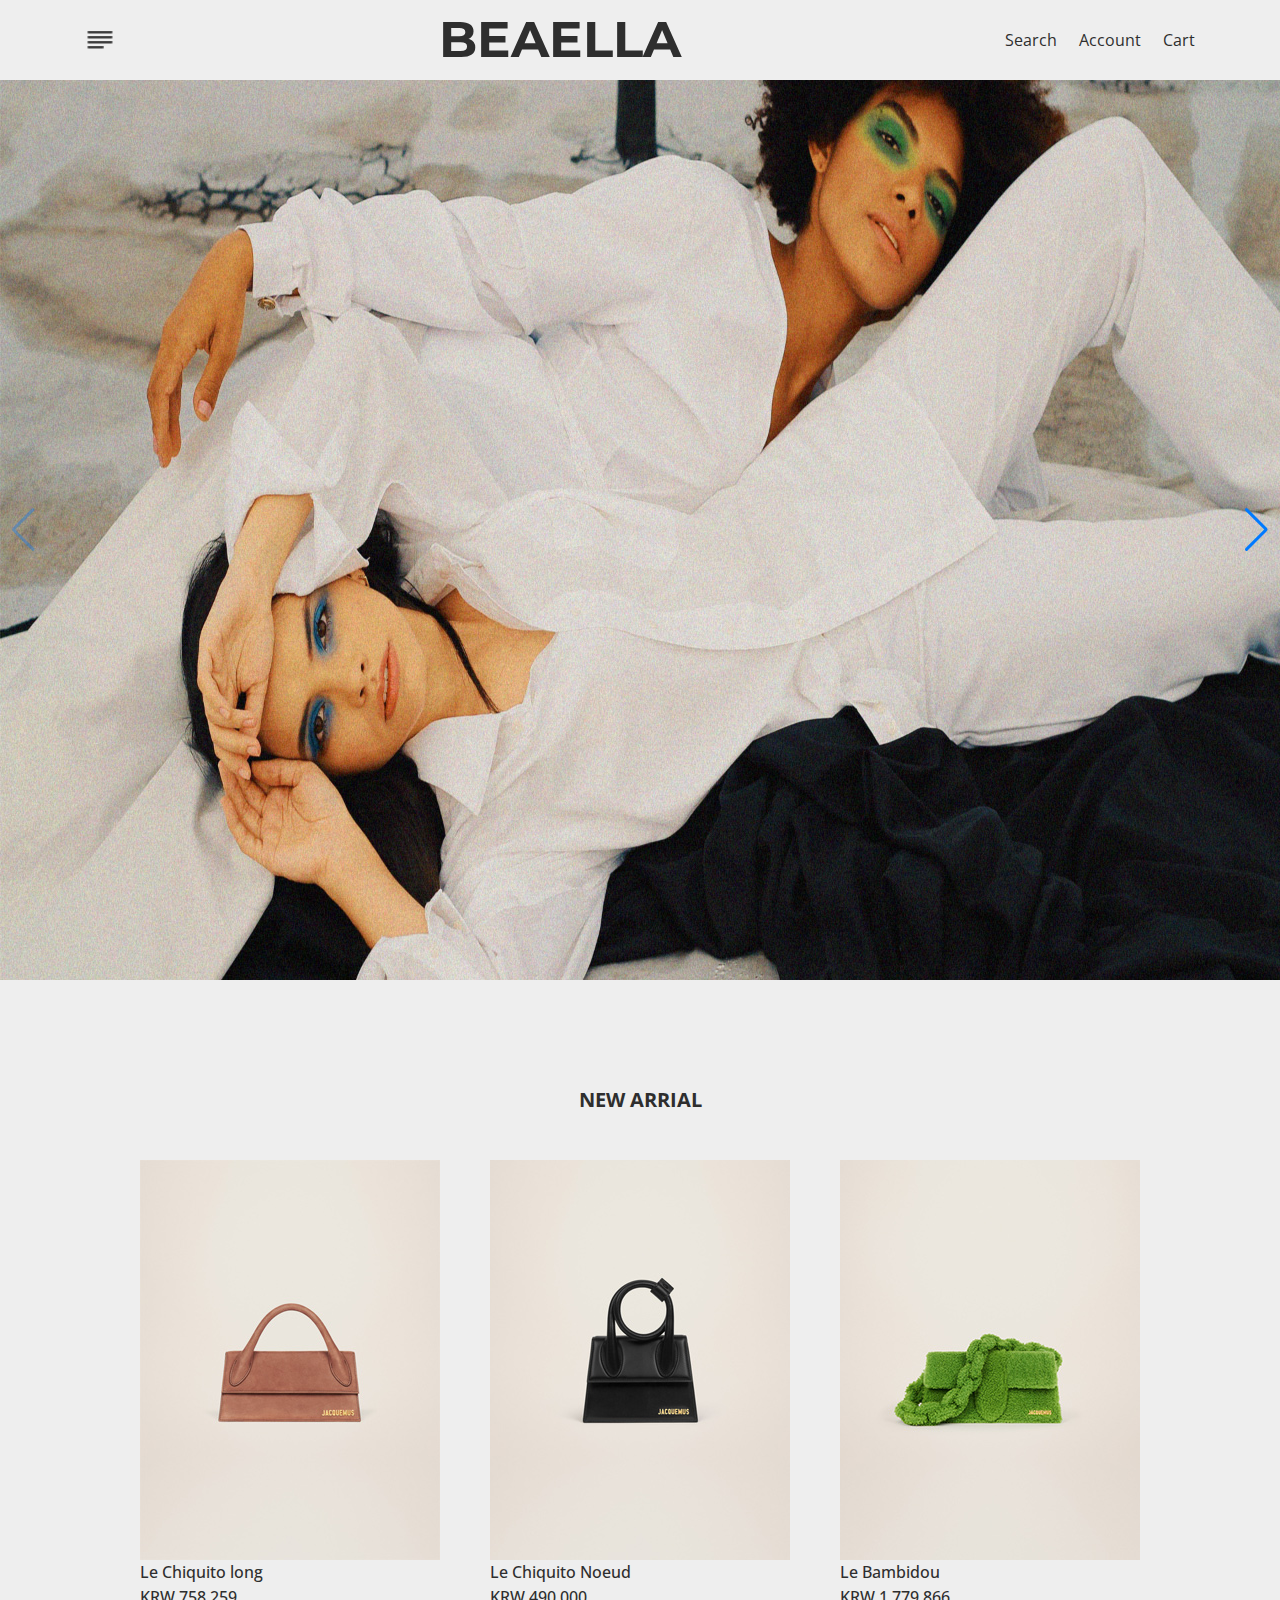
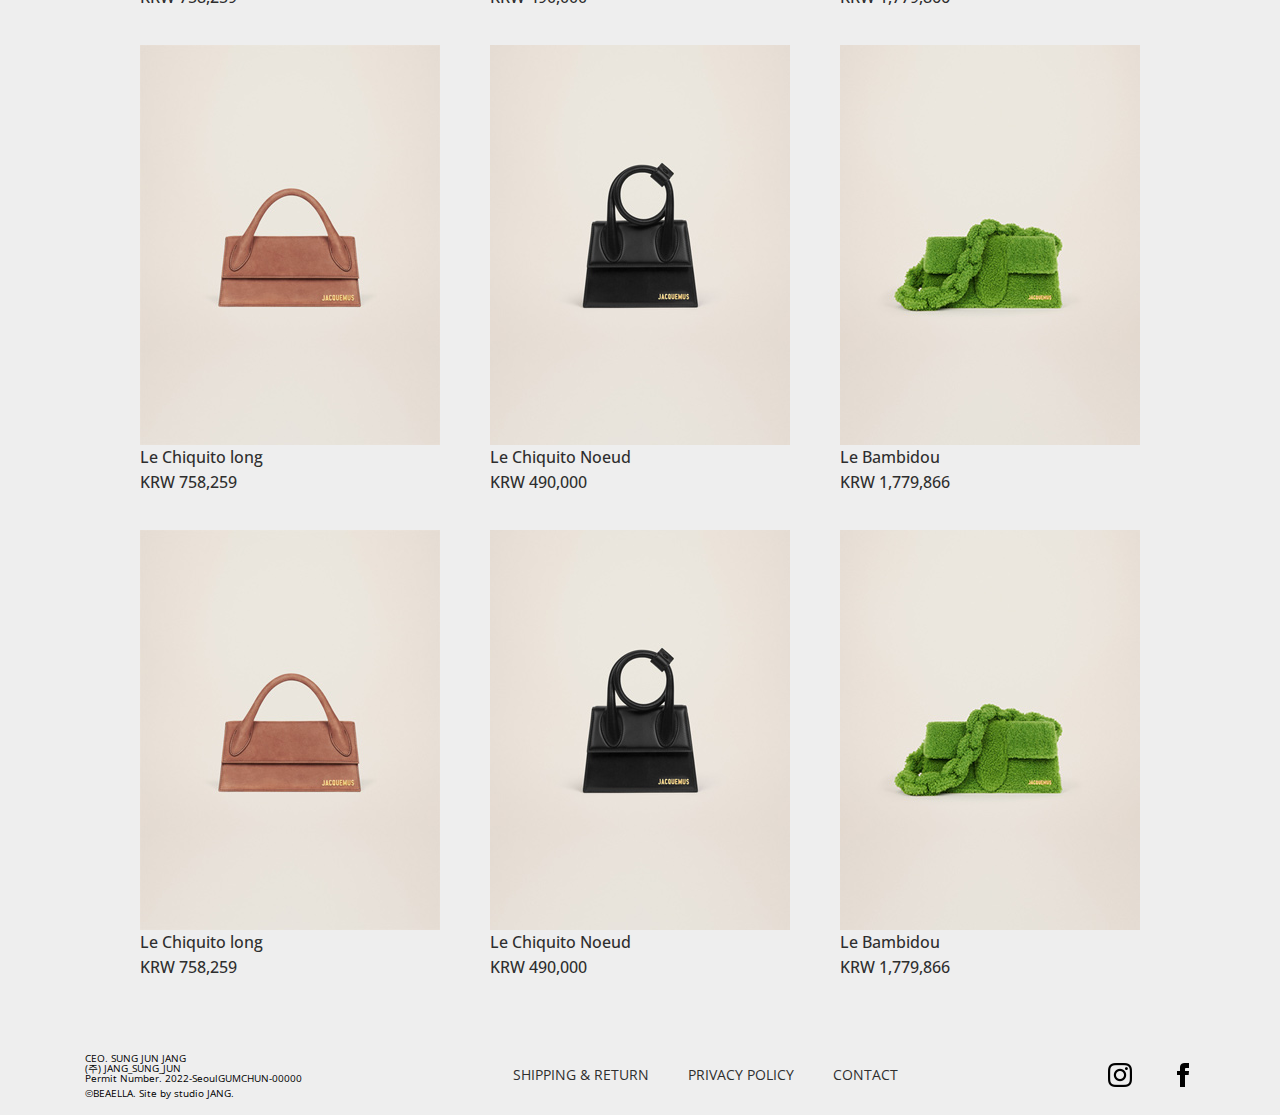
<file: index.html>
<!DOCTYPE html>
<html lang="en">
  <head>
    <meta charset="UTF-8" />
    <meta http-equiv="X-UA-Compatible" content="IE=edge" />
    <meta name="viewport" content="width=device-width, initial-scale=1.0" />
    <title>Document</title>
    <link
      rel="stylesheet"
      href="https://cdn.jsdelivr.net/npm/swiper@8/swiper-bundle.min.css"
    />

    <link rel="preconnect" href="https://fonts.googleapis.com" />
    <link rel="preconnect" href="https://fonts.gstatic.com" crossorigin />
    <link
      href="https://fonts.googleapis.com/css2?family=Montserrat:wght@700&family=Noto+Sans+KR:wght@500&family=Open+Sans&display=swap"
      rel="stylesheet"
    />

    <link rel="stylesheet" href="scss/style.scss" />
    <link rel="stylesheet" href="css/reset.css" />
    <link rel="stylesheet" href="css/style.css" />
  </head>
  <body>
    <!-- 1. header-->
    <header>
      <div class="innerBox">
        <div id="nav">
          <a href="#"
            ><img
              src="images/iconmonstr-text-description-lined-24.png"
              alt="menu button"
          /></a>
        </div>
        <h1 class="logo"><a href="#">BEAELLA</a></h1>
        <ul class="gnb">
          <li><a href="#">Search</a></li>
          <li><a href="#">Account</a></li>
          <li><a href="#">Cart</a></li>
        </ul>
      </div>
    </header>

    <!-- 2. mainBanner -->
    <div class="swiper mySwiper">
      <div class="swiper-wrapper">
        <div class="swiper-slide">
          <a href=""><img src="images/pc-main.jpg" alt="main banner1" /></a>
        </div>
        <div class="swiper-slide">
          <a href=""><img src="images/pc-main.jpg" alt="main banner2" /></a>
        </div>
        <div class="swiper-slide">
          <a href=""><img src="images/pc-main.jpg" alt="main banner3" /></a>
        </div>
        <div class="swiper-slide">
          <a href=""><img src="images/pc-main.jpg" alt="main banner4" /></a>
        </div>
      </div>

      <div class="swiper-button-next"></div>
      <div class="swiper-button-prev"></div>
    </div>

    <!-- 3. container -->
    <div id="container">
              <h2>NEW ARRIAL</h2>
          <ul class="prd-list">
              <li>
                  <div class="thumbnail">
                      <div class="prd-img">
                          <a href="#">
                              <img src="images/main-product1.jpg" alt="products images">
                          </a>
                      </div>
                  </div>
                  <div class="desription">
                      <div>Le Chiquito long</div>
                      <div>KRW 758,259</div>
                  </div>
              </li>
              <li>
                  <div class="thumbnail">
                      <div class="prd-img">
                          <a href="#">
                            <img src="images/main-product2.jpg" alt="products images2">
                          </a>
                      </div>
                  </div>
                  <div class="desription">
                      <div>Le Chiquito Noeud</div>
                      <div>KRW 490,000</div>
                  </div>
              </li>
              <li>
                  <div class="thumbnail">
                      <div class="prd-img">
                          <a href="#">
                              <img src="images/main-product3.jpg" alt="products images3">
                          </a>
                      </div>
                  </div>
                  <div class="desription">
                      <div>Le Bambidou</div>
                      <div>KRW 1,779,866</div>
                  </div>
              </li>
              
        </ul>
        <ul class="prd-list">
          <li>
              <div class="thumbnail">
                  <div class="prd-img">
                      <a href="#">
                          <img src="images/main-product1.jpg" alt="products images">
                      </a>
                  </div>
              </div>
              <div class="desription">
                  <div>Le Chiquito long</div>
                  <div>KRW 758,259</div>
              </div>
          </li>
          <li>
              <div class="thumbnail">
                  <div class="prd-img">
                      <a href="#">
                        <img src="images/main-product2.jpg" alt="products images2">
                      </a>
                  </div>
              </div>
              <div class="desription">
                  <div>Le Chiquito Noeud</div>
                  <div>KRW 490,000</div>
              </div>
          </li>
          <li>
              <div class="thumbnail">
                  <div class="prd-img">
                      <a href="#">
                          <img src="images/main-product3.jpg" alt="products images3">
                      </a>
                  </div>
              </div>
              <div class="desription">
                  <div>Le Bambidou</div>
                  <div>KRW 1,779,866</div>
              </div>
          </li>
          
    </ul>

    <ul class="prd-list">
      <li>
          <div class="thumbnail">
              <div class="prd-img">
                  <a href="#">
                      <img src="images/main-product1.jpg" alt="products images">
                  </a>
              </div>
          </div>
          <div class="desription">
              <div>Le Chiquito long</div>
              <div>KRW 758,259</div>
          </div>
      </li>
      <li>
          <div class="thumbnail">
              <div class="prd-img">
                  <a href="#">
                    <img src="images/main-product2.jpg" alt="products images2">
                  </a>
              </div>
          </div>
          <div class="desription">
              <div>Le Chiquito Noeud</div>
              <div>KRW 490,000</div>
          </div>
      </li>
      <li>
          <div class="thumbnail">
              <div class="prd-img">
                  <a href="#">
                      <img src="images/main-product3.jpg" alt="products images3">
                  </a>
              </div>
          </div>
          <div class="desription">
              <div>Le Bambidou</div>
              <div>KRW 1,779,866</div>
          </div>
      </li>
      
</ul>


        <!-- next, prev arrow -->
        <div class="arrow">
          <a href="#" class="prev"></a>
          <a href="#" class="next"></a>
        </div>

    </div>

    <!-- footer -->
    <footer>
      <div class="innerBox">
        <div class="left">
          <p>CEO. SUNG JUN JANG</p>
          <p>(주) JANG_SUNG_JUN</p>
          <p>Permit Number. 2022-SeoulGUMCHUN-00000</p>
          <p>&#169;BEAELLA. Site by studio JANG.</p>
        </div>
        <address class="mid">
          <p><a href="">SHIPPING & RETURN</a></p>
          <p><a href="">PRIVACY POLICY</a></p>
          <p><a href="">CONTACT</a></p>
        </address>
        <ul class="right">
          <li><a href="#"><img src="images/iconmonstr-instagram-11-24.png" alt="instagram"></a></li>
          <li><a href="#"><img src="images/iconmonstr-facebook-1-24.png" alt="facebook"></a></li>
        </ul>
      </div>
    </footer>
    <!-- swiper script -->
    <script src="https://cdn.jsdelivr.net/npm/swiper/swiper-bundle.min.js"></script>
    <script src="js/custom.js"></script>
  </body>
</html>
</file>
<file: css/style.css>
/* 
font-family: 'Montserrat', sans-serif;
font-family: 'Noto Sans KR', sans-serif;
font-family: 'Open Sans', sans-serif; 
*/
a {
  text-decoration: none;
  color: #2e2e2e;
}

html,
body {
  position: relative;
  height: 100%;
}

body {
  background: #eee;
}

.swiper {
  width: 100%;
  height: 100%;
}
.swiper .swiper-slide {
  text-align: center;
  font-size: 18px;
  background: #fff;
  display: -webkit-box;
  display: -ms-flexbox;
  display: flex;
  -webkit-box-pack: center;
  -ms-flex-pack: center;
  justify-content: center;
  -webkit-box-align: center;
  -ms-flex-align: center;
  align-items: center;
}
.swiper .swiper-slide .swiper-slide img {
  display: block;
  width: 100%;
  height: 100%;
  -o-object-fit: cover;
     object-fit: cover;
}
.swiper .swiper-slide .swiper-button-next,
.swiper .swiper-slide .swiper-button-prev {
  color: #2e2e2e;
}

.innerBox {
  display: -webkit-box;
  display: -ms-flexbox;
  display: flex;
  -webkit-box-pack: justify;
      -ms-flex-pack: justify;
          justify-content: space-between;
  -webkit-box-align: center;
      -ms-flex-align: center;
          align-items: center;
  height: 80px;
  padding: 0 85px;
  position: relative;
  margin: 0 auto;
}

header #nav img {
  width: 30px;
}
header h1 a {
  font-size: 50px;
  font-weight: bold;
  font-family: "Montserrat", sans-serif;
  color: #2e2e2e;
}
header .gnb {
  display: -webkit-box;
  display: -ms-flexbox;
  display: flex;
  -webkit-column-gap: 22px;
     -moz-column-gap: 22px;
          column-gap: 22px;
}
header .gnb li a {
  font-size: 16px;
  color: #2e2e2e;
}

.swiper .swiper-wrapper .swiper-slide a img {
  width: 100%;
  height: 1080px;
}

#container h2 {
  font-size: 20px;
  font-weight: bold;
  color: #2e2e2e;
  text-align: center;
  padding-top: 5.5em;
  padding-bottom: 2.5em;
}
#container .prd-list {
  display: -webkit-box;
  display: -ms-flexbox;
  display: flex;
  -webkit-column-gap: 50px;
     -moz-column-gap: 50px;
          column-gap: 50px;
  -webkit-box-pack: center;
      -ms-flex-pack: center;
          justify-content: center;
  margin-bottom: 3.5em;
}
#container .prd-list .thumbnail {
  position: relative;
  width: 100%;
}
#container .prd-list .thumbnail .prd-img img {
  width: 100%;
}
#container .prd-list .desription div {
  font-size: 16px;
  font-weight: 500;
  line-height: 25px;
  color: #2e2e2e;
}
#container .prd-list .desription span.out {
  display: block;
  background: red;
  width: 27px;
  border-radius: 5px;
  font-size: 12px;
}
#container .arrow > a {
  position: absolute;
  top: 55%;
  display: block;
  width: 48px;
  height: 48px;
}
#container .prev {
  background: url(../images/iconmonstr-angel-left-thin-48.png);
  left: 15%;
}
#container .next {
  background: url(../images/iconmonstr-angel-right-thin-48.png);
  right: 15%;
}

footer {
  margin-top: 5.5em;
}
footer .left p:last-child {
  padding-top: 5px;
}
footer .mid {
  display: -webkit-box;
  display: -ms-flexbox;
  display: flex;
  -webkit-column-gap: 39px;
     -moz-column-gap: 39px;
          column-gap: 39px;
}
footer .mid p {
  font-weight: 400;
  font-size: 14px;
}
footer .right {
  display: -webkit-box;
  display: -ms-flexbox;
  display: flex;
  -webkit-column-gap: 39px;
     -moz-column-gap: 39px;
          column-gap: 39px;
}
</file>
